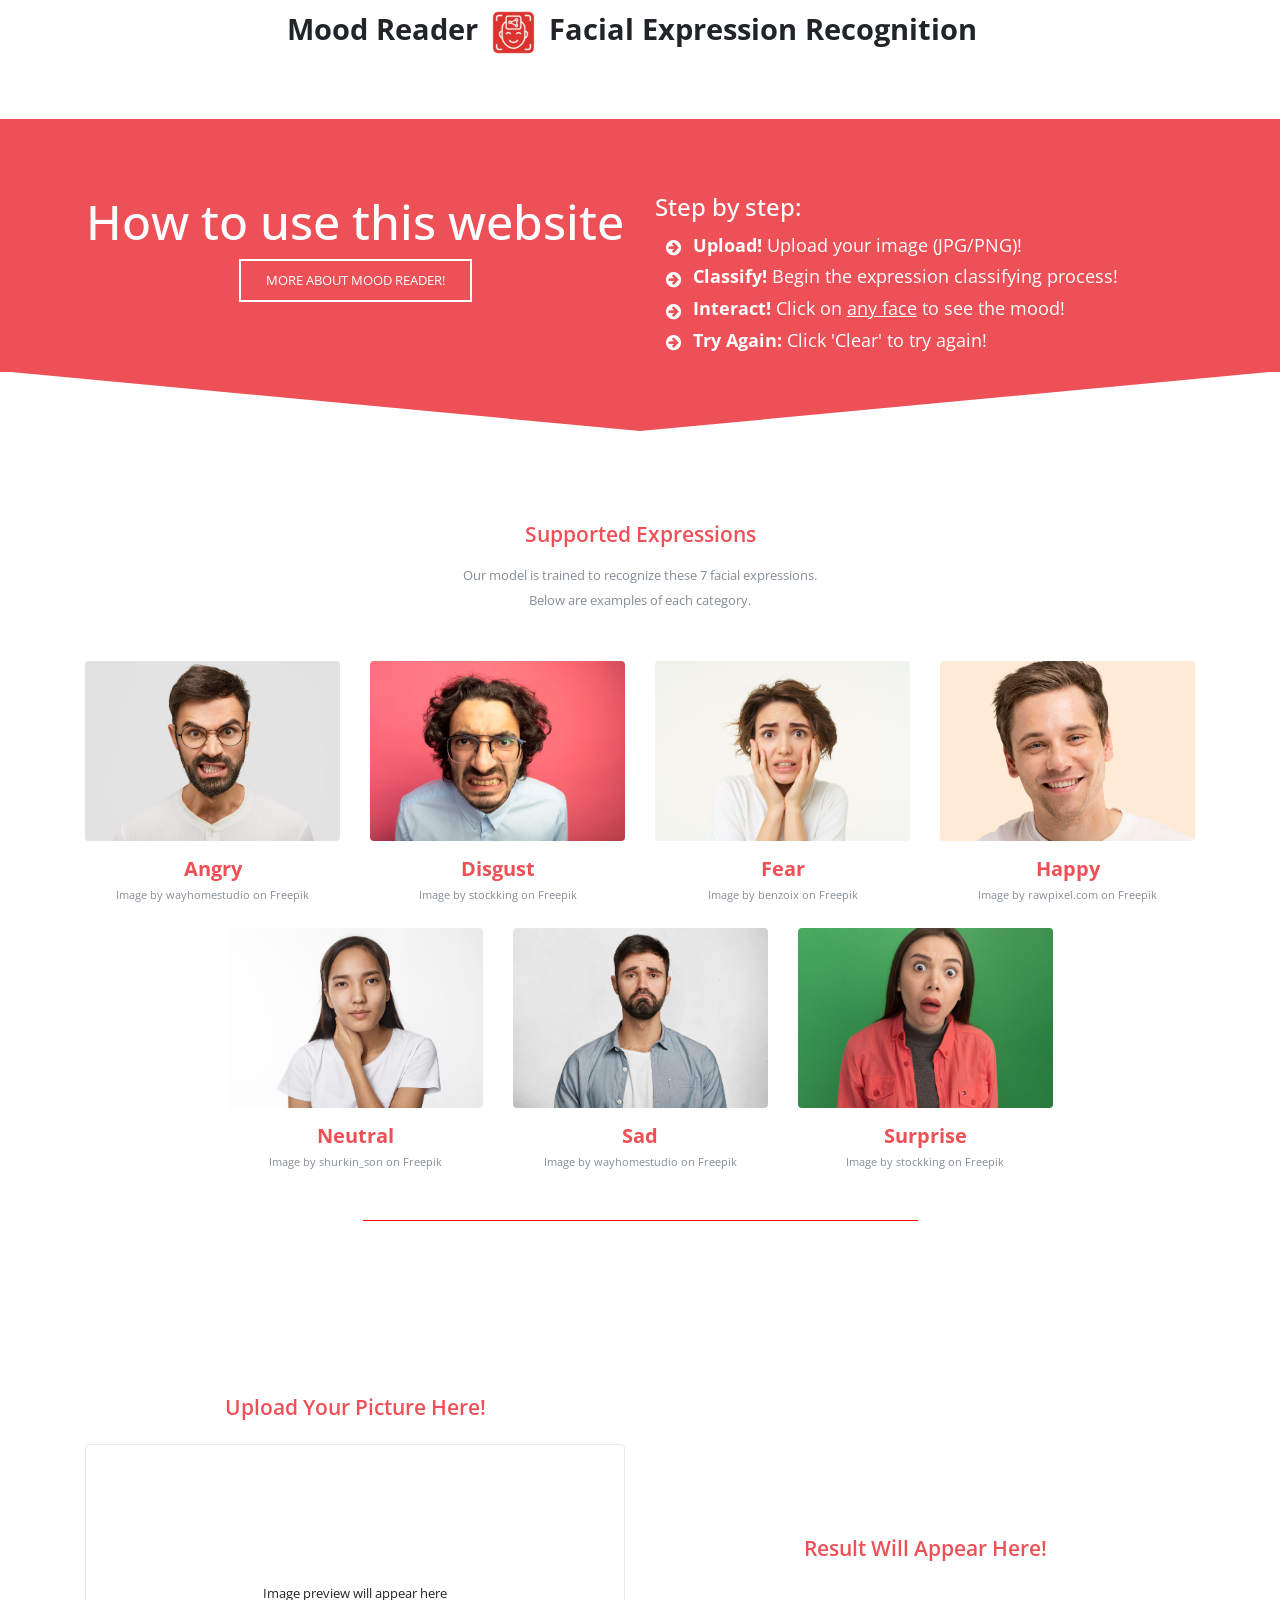
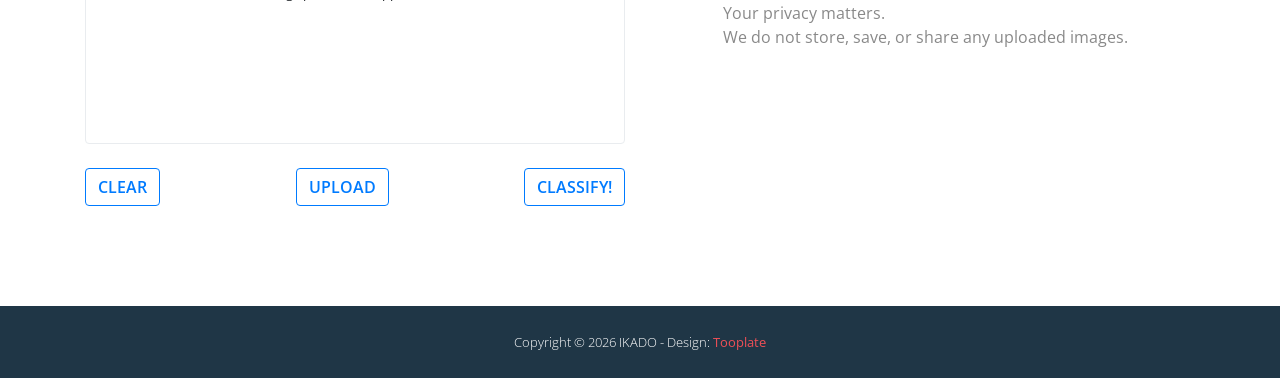
<file: app/frontend/index.html>
<!DOCTYPE html>
<html lang="en">
<head>
    <meta charset="utf-8">
    <meta http-equiv="X-UA-Compatible" content="IE=edge">
    <meta name="viewport" content="width=device-width, initial-scale=1">

    <title>Mood Reader</title>
    <link rel="stylesheet" href="https://fonts.googleapis.com/css?family=Open+Sans:300,400,600,700"> 
    <link rel="stylesheet" href="static/font-awesome-4.7.0/css/font-awesome.min.css">        
    <link rel="stylesheet" href="static/css/bootstrap.min.css">                            
    <link rel="stylesheet" href="static/css/tooplate-style.css">                                   
    <link rel="stylesheet" href="static/css/customization.css">
</head>

    <body>
        <div class="tm-main-content" id="top">
            <div class="tm-top-bar-bg"></div>
            <div class="tm-top-bar" id="tm-top-bar">
                <div class="container">
                    <div class="row">
                        <nav class="navbar navbar-expand-lg narbar-light">
                            <div id="mainNav" class="collapse navbar-collapse tm-bg-white justify-content-center">
                                <a class="navbar-brand">
                                    Mood Reader
                                    <img src="static/img/logo mood reader.png" alt="Site logo">
                                    Facial Expression Recognition
                                </a>
                                <button type="button" id="nav-toggle" class="navbar-toggler collapsed" data-toggle="collapse" data-target="#mainNav" aria-expanded="false" aria-label="Toggle navigation">
                                    <span class="navbar-toggler-icon"></span>
                                </button>
                            </div>                                  
                        </nav>
                    </div>
                </div>
            </div>
        </div>

        <div class="tm-section-2">
            <div class="container mt-4">
                <div class="row">
                    
                    <div class="col-md-6 text-center">
                        <h2 class="tm-section-title">How to use this website</h2>
                        <a href="information.html" class="tm-color-white tm-btn-white-bordered">More About Mood Reader!</a>
                    </div>
                    
                    <div class="col-md-6">
                        <h4 class="tm-color-white">Step by step:</h4>

                        <ul class="fa-ul tm-list-plus" style="font-size: 1.1rem; line-height: 1.8;">
                            
                            <li class="tm-color-white">
                                <span class="fa-li tm-color-white"><i class="fa fa-arrow-circle-right"></i></span>
                                <strong>Upload!</strong> Upload your image (JPG/PNG)!
                            </li>
                            
                            <li class="tm-color-white">
                                <span class="fa-li tm-color-white"><i class="fa fa-arrow-circle-right"></i></span>
                                <strong>Classify!</strong> Begin the expression classifying process!
                            </li>
                            
                            <li class="tm-color-white">
                                <span class="fa-li tm-color-white"><i class="fa fa-arrow-circle-right"></i></span>
                                <strong>Interact!</strong> Click on <span style="text-decoration: underline;">any face</span> to see the mood!
                            </li>
                            
                            <li class="tm-color-white">
                                <span class="fa-li tm-color-white"><i class="fa fa-arrow-circle-right"></i></span>
                                <strong>Try Again:</strong> Click 'Clear' to try again!
                            </li>

                        </ul>
                    </div> 
                    
                </div>
            </div>
        </div>

        <div class="tm-section tm-position-relative">
            <svg xmlns="http://www.w3.org/2000/svg" viewBox="0 0 100 100" preserveAspectRatio="none" class="tm-section-down-arrow">
                <polygon fill="#ee5057" points="0,0 100,0 50,60"></polygon> 
            </svg> 

            <div class="container tm-pt-5 pb-4">
                <div class="text-center mb-5">
                    <h2 class="tm-color-primary tm-article-title-1 mb-3">Supported Expressions</h2>
                    <p class="text-muted">Our model is trained to recognize these 7 facial expressions. <br>Below are examples of each category.</p>
                </div>

                <div class="row justify-content-center">
                    <div class="col-lg-3 col-md-4 col-6 mb-4">
                        <div class="text-center">
                            
                            <img src="static/img/angry_face.jpg" 
                                 class="img-fluid rounded shadow-sm mb-3" 
                                 alt="Anger Expression" 
                                 style="height: 180px; width: 100%; object-fit: cover;">

                            <h5 class="tm-color-primary font-weight-bold mb-1">Angry</h5>
                            
                            <small style="font-size: 0.7rem;">
                                <a href="https://www.freepik.com/free-photo/annoyed-young-european-man-clenches-teeth-with-irritation-has-furious-expression-raises-eyebrows-anger_10521340.htm#fromView=keyword&page=1&position=23&uuid=d76c2a1f-c556-4687-b70c-a4c6b39ab262&query=Angry+face" 
                                   target="_blank" 
                                   class="text-muted" 
                                   style="text-decoration: none;">
                                   Image by wayhomestudio on Freepik
                                </a>
                            </small>
                        </div>
                    </div>

                    <div class="col-lg-3 col-md-4 col-6 mb-4">
                        <div class="text-center">
                            
                            <img src="static/img/disgusted_face.jpg" 
                                 class="img-fluid rounded shadow-sm mb-3" 
                                 alt="Disgust Expression" 
                                 style="height: 180px; width: 100%; object-fit: cover;">

                            <h5 class="tm-color-primary font-weight-bold mb-1">Disgust</h5>
                            
                            <small style="font-size: 0.7rem;">
                                <a href="https://www.freepik.com/free-photo/close-up-view-annoyed-young-handsome-man-wearing-glasses-looking-front-isolated-pink-wall_13598399.htm#fromView=keyword&page=2&position=35&uuid=974a833c-92f8-4d56-b67c-359de7c35666&query=Disgusted+face" 
                                   target="_blank" 
                                   class="text-muted" 
                                   style="text-decoration: none;">
                                   Image by stockking on Freepik
                                </a>
                            </small>
                        </div>
                    </div>

                    <div class="col-lg-3 col-md-4 col-6 mb-4">
                        <div class="text-center">
                            
                            <img src="static/img/fear_face.jpg" 
                                 class="img-fluid rounded shadow-sm mb-3" 
                                 alt="Fear Expression" 
                                 style="height: 180px; width: 100%; object-fit: cover;">

                            <h5 class="tm-color-primary font-weight-bold mb-1">Fear</h5>
                            
                            <small style="font-size: 0.7rem;">
                                <a href="https://www.freepik.com/free-photo/close-up-shot-scared-woman-panic-touches-her-face-shaking-from-fear-posing-white_73411530.htm#fromView=keyword&page=1&position=9&uuid=a4d88a24-8f52-4209-9f46-583d605d782d&query=Worried+face" 
                                   target="_blank" 
                                   class="text-muted" 
                                   style="text-decoration: none;">
                                   Image by benzoix on Freepik
                                </a>
                            </small>
                        </div>
                    </div>
                    <div class="col-lg-3 col-md-4 col-6 mb-4">
                        <div class="text-center">
                            
                            <img src="static/img/happy_face.jpg" 
                                 class="img-fluid rounded shadow-sm mb-3" 
                                 alt="Happiness Expression" 
                                 style="height: 180px; width: 100%; object-fit: cover;">

                            <h5 class="tm-color-primary font-weight-bold mb-1">Happy</h5>
                            
                            <small style="font-size: 0.7rem;">
                                <a href="https://www.freepik.com/free-photo/handsome-man-smiling-happy-face-portrait-close-up_19002254.htm" 
                                   target="_blank" 
                                   class="text-muted" 
                                   style="text-decoration: none;">
                                   Image by rawpixel.com on Freepik
                                </a>
                            </small>

                        </div>
                    </div>

                    <div class="col-lg-3 col-md-4 col-6 mb-4">
                        <div class="text-center">
                            
                            <img src="static/img/neutral_face.jpg" 
                                 class="img-fluid rounded shadow-sm mb-3" 
                                 alt="Neutral Expression" 
                                 style="height: 180px; width: 100%; object-fit: cover;">

                            <h5 class="tm-color-primary font-weight-bold mb-1">Neutral</h5>
                            
                            <small style="font-size: 0.7rem;">
                                <a href="https://www.freepik.com/free-photo/expressive-asian-girl-posing-indoor_11197707.htm#fromView=search&page=1&position=11&uuid=0a4f84b3-b4b0-4d8a-a924-f8a060962ab5&query=wajah+netral" 
                                   target="_blank" 
                                   class="text-muted" 
                                   style="text-decoration: none;">
                                   Image by shurkin_son on Freepik
                                </a>
                            </small>

                        </div>
                    </div>

                    <div class="col-lg-3 col-md-4 col-6 mb-4">
                        <div class="text-center">
                            
                            <img src="static/img/sad_face.jpg" 
                                 class="img-fluid rounded shadow-sm mb-3" 
                                 alt="Sadness Expression" 
                                 style="height: 180px; width: 100%; object-fit: cover;">

                            <h5 class="tm-color-primary font-weight-bold mb-1">Sad</h5>
                            
                            <small style="font-size: 0.7rem;">
                                <a href="https://www.freepik.com/free-photo/bearded-young-man-wearing-shirt_9660596.htm#fromView=search&page=1&position=0&uuid=ef64bd0c-a4c5-4f49-bbde-39557a175d18&query=sad+face" 
                                   target="_blank" 
                                   class="text-muted" 
                                   style="text-decoration: none;">
                                   Image by wayhomestudio on Freepik
                                </a>
                            </small>
                        </div>
                    </div>
                    <div class="col-lg-3 col-md-4 col-6 mb-4">
                        <div class="text-center">
                            
                            <img src="static/img/surprise_face.jpg" 
                                 class="img-fluid rounded shadow-sm mb-3" 
                                 alt="Surprise Expression" 
                                 style="height: 180px; width: 100%; object-fit: cover;">

                            <h5 class="tm-color-primary font-weight-bold mb-1">Surprise</h5>
                            
                            <small style="font-size: 0.7rem;">
                                <a href="https://www.freepik.com/free-photo/surprised-young-pretty-woman-looking-front-isolated-green-wall_16180645.htm#fromView=search&page=1&position=2&uuid=a2697b0d-f3f2-42b4-89f1-7a3a97cce8f1&query=surprised+face" 
                                   target="_blank" 
                                   class="text-muted" 
                                   style="text-decoration: none;">
                                   Image by stockking on Freepik
                                </a>
                            </small>

                        </div>
                    </div>

                </div>
                <hr class="tm-hr-primary mt-4 mb-0">
            </div>

            <div class="container tm-pt-5 tm-pb-4">
                <div class="row g-5">

                    <div class="col-md-6">
                        <h3 class="tm-color-primary tm-article-title-1 text-center mb-4">Upload Your Picture Here!</h3>

                        <div class="border rounded shadow-sm p-4 text-center" style="height: 300px; display: flex; align-items: center; justify-content: center; overflow: hidden;">
                            <canvas id="imagePreview" style="display: none; max-width: 100%; max-height: 280px;"></canvas>
                            <span id="preview-text">Image preview will appear here</span>
                        </div>

                        <form id="upload-form" action="/predict" method="post" enctype="multipart/form-data" class="mt-4">
                            <input type="file" id="file-input" name="file" accept="image/jpeg,image/jpg,image/png" style="display: none;" required>
                            <div class="d-flex justify-content-between">
                                <button type="button" id="clear-input" class="btn btn-outline-primary text-uppercase tm-font-semibold mb-0">
                                    Clear
                                </button>
                                
                                <label for="file-input" id="upload-button" class="btn btn-outline-primary text-uppercase tm-font-semibold mb-0">
                                    Upload
                                </label>
                                
                                <button type="submit" id="classify-input" class="btn btn-outline-primary text-uppercase tm-font-semibold mb-0">
                                    Classify!
                                </button>
                            </div>
                        </form>

                        <div id="error-area" class="alert alert-danger mt-4" style="display: none;">
                            <strong>Error:</strong>
                            <span id="error-message"></span>
                        </div>
                    </div>

                    <div id="result-placeholder" class="col-md-6 d-flex flex-column justify-content-center align-items-center" style="min-height: 400px;">
                        <h1 class="tm-color-primary tm-article-title-1 mb-4">
                            Result Will Appear Here!
                        </h1>
                        <div class="mt-3 text-muted" style="max-width: 80%;">
                            <i class="fas fa-shield-alt fa-2x mb-2"></i> <p style="font-size: 1rem; line-height: 1.5;">
                                Your privacy matters.<br>
                                We do not store, save, or share any uploaded images.
                            </p>
                        </div>
                    </div>

                    <div id="loading-indicator" class="col-md-6 text-center" style="display: none;">
                        <h1 class="tm-color-primary tm-article-title-1 mb-4">Please wait for a moment ...</h1>
                        <i class="fa tm-fa-6x fa-spinner fa-spin tm-color-primary tm-margin-b-20"></i>
                    </div>

                    <div id="error-no-face-result-section" class="col-md-6 text-center" style="display: none;">
                        <h3 class="tm-color-primary tm-article-title-1 mb-4">OH NO!</h3>
                        <i id="no-face-result-icon" class="fa tm-fa-6x fa-ERROR tm-color-primary tm-margin-b-20"></i>
                        <h3 class="tm-color-primary" id="no-face-icon" style="font-size: 2.5rem; font-weight: 600;">No face detected in the image. Please upload another image!</h3>
                    </div>

                    <div id="result-section" class="col-md-6 text-center" style="display: none;">
                        <h3 class="tm-color-primary tm-article-title-1 mb-4">I'm sensing ....</h3>
                        <i id="result-icon" class="fa tm-fa-6x tm-color-primary tm-margin-b-20"></i>
                        <h2 class="tm-color-primary" id="result-mood" style="font-size: 2.5rem; font-weight: 600;">ANGER</h2>
                        <p class="mt-4" style="font-size: 1.1rem;">(And I'm <span id="result-confidence" style="font-weight: 700;">100%</span> sure about it!)</p>
                    </div>

                </div> 
            </div>
        </div>

        <footer class="tm-bg-dark-blue">
            <div class="container">
                <div class="row">
                    <p class="col-sm-12 text-center tm-font-light tm-color-white p-4 tm-margin-b-0">
                    Copyright &copy; <span class="tm-current-year">2025</span> IKADO
                    
                    - Design: <a rel="nofollow" href="https://www.tooplate.com" class="tm-color-primary tm-font-normal" target="_parent">Tooplate</a></p>        
                </div>
            </div>                
        </footer>
    </div>
    
    <script src="static/js/jquery-1.11.3.min.js"></script>
    <script src="static/js/popper.min.js"></script>
    <script src="static/js/bootstrap.min.js"></script> 
    <script src="static/js/main.js"></script>      

    <script>
        $(document).ready(function() {
            $(window).scroll(function() {
                $(".tm-top-bar").toggleClass("active", $(this).scrollTop() > 100);
            });      

            $('.tm-current-year').text(new Date().getFullYear());                            
        });
    </script>
</body>
</html>
</file>
<file: app/frontend/static/css/tooplate-style.css>
/*

Tooplate 2095 Level

https://www.tooplate.com/view/2095-level

*/

.disabled, button:disabled {
    cursor: not-allowed;
    opacity: 0.6;
    pointer-events: none;
    box-shadow: none;
}


hr{
	border-top: 1px solid red;
	width: 50%;
	
}

.btn{
	cursor:pointer;
}

.dropcap-paragraph::first-letter {
  float: left;
  font-size: 3em;
  line-height: 1;
  font-weight: bold;
  margin-right: 0.05em;
  color: #ee5057;
}


body {
	font-family: 'Open Sans', Helvetica, Arial, sans-serif;
	font-size: 13px;
	font-weight: 400;
	overflow-x: hidden;
	caret-color: transparent;
}

a, button { transition: all 0.3s ease; }
a:hover,
a:focus {
	text-decoration: none;
	outline: none;
}

.tm-position-relative { position: relative; }
.tm-flex-align-center { align-items: center; }
.tm-fa-6x { font-size: 6em; }
.tm-margin-b-0 { margin-bottom: 0; }
.tm-margin-b-20 { margin-bottom: 20px; }
.tm-p-4 { padding: 2rem!important; }
.tm-color-white { color: white; }
.tm-color-primary {	color: #ee5057; }
.tm-bg-primary { background: #ee5057; }
.tm-bg-gray { background: #F4F4F4; }
.tm-bg-white { background: white; }
.tm-bg-dark-blue { background: #1f3646; }

.tm-bg-white-shadow {
	-webkit-box-shadow: 0px 0px 7px 0px rgba(214,214,214,1);
	-moz-box-shadow: 0px 0px 7px 0px rgba(214,214,214,1);
	box-shadow: 0px 0px 7px 0px rgba(214,214,214,1);
}

.tm-section-pad { padding: 30px 50px; }
.tm-section-pad-2 { padding: 30px 40px; }
.tm-article-pad { padding: 28px; }
.tm-sidebar-pad { padding: 15px 20px; }
.tm-sidebar-pad-2 { padding: 21px 20px; }
.tm-pad { padding: 20px; }

a.tm-color-primary:hover,
a.tm-color-primary:active {
	color: #d53239;
}

.tm-font-light { font-weight: 300; }
.tm-font-normal { font-weight: 400; }
.tm-font-semibold { font-weight: 600; }

p { 
	color: #898989; 
	line-height: 1.9;
}

.navbar { 
	width: 100%; 
	padding-top: 0;
	padding-bottom: 0;
}
.navbar-brand {
	font-size: 1.8rem;
	font-weight: 700;
	cursor: default;
}
.navbar a { color: black; }

.navbar-toggler-icon {
    background-image: url("data:image/svg+xml;charset=utf8,%3Csvg viewBox='0 0 32 32' xmlns='http://www.w3.org/2000/svg'%3E%3Cpath stroke='rgba(238, 80, 87, 1)' stroke-width='2' stroke-linecap='round' stroke-miterlimit='10' d='M4 8h24M4 16h24M4 24h24'/%3E%3C/svg%3E");
}

.navbar-toggler { 
	border-color: rgb(238, 80, 87); 
	cursor: pointer;
}

.nav-item {
	background: transparent;
	border-left: 1px solid #ccc;
	cursor: pointer;
	font-size: 0.8rem;
	font-weight: 300;
    text-transform: uppercase;
    padding: 0;
    transition: all 0.5s ease;
}

.nav-item:last-child { border-right: 1px solid #ccc; }

.nav-link.active,
.nav-link:hover {
	color: white;
	background: #ee5057;	
}

.tm-top-bar .navbar-expand-lg .navbar-nav .nav-link { padding: 50px 35px; }

.tm-top-bar {
    position: fixed;
    top: 0;
    left: 0;
    width: 100%;
    padding: 0;
    z-index: 10000;
    transition: all 0.2s ease-in-out;
    height: 119px;
    background: white;
}

.tm-top-bar.active {
	height: 79px;
	box-shadow: 0 1px 5px rgba(0, 0, 0, 0.25);
}

.tm-top-bar.active .navbar-expand-lg .navbar-nav .nav-link { padding: 30px 35px; }
.tm-top-bar-bg { height: 119px; }
.tm-section { min-height: 515px; }

.tm-section-pad {
	padding-top: 80px;
	padding-bottom: 80px;
}

#tm-section-1 {	
	background-image: url('../img/bg-img-1.jpg');	
	height: 515px;
}

#tm-section-5 { background-image: url('../img/bg-img-2.jpg'); }

#tm-section-6 {
	background-image: url('../img/bg-img-3.jpg');
	background-position: top center;
	padding-top: 120px;
	padding-bottom: 60px;
}

.tm-bg-img {
	background-position: center center;
	background-repeat: no-repeat;
	background-size: cover;
	display: -webkit-box;
	display: -webkit-flex;
	display: -ms-flexbox;
	display: flex;
    -webkit-box-align: center;
    -webkit-align-items: center;
    -ms-flex-align: center;
            align-items: center;
    -webkit-box-pack: center;
    -webkit-justify-content: center;
    -ms-flex-pack: center;
            justify-content: center
}

.qs-datepicker {
	font-family:  'Open Sans', Helvetica, Arial, sans-serif;
	font-size: 0.8rem;
}

.form-control {
	border-radius: 0;
	padding: 0.6rem 0.75rem;
}

.form-control:focus {
	border-color: #ee5057;
	box-shadow: 0 0 0 0.2rem rgba(238,80,87,.25);
}

.btn-primary {
	background-color: #ee5057;
	border-color: #ee5057;
	border-radius: 0;
	cursor: pointer;
	font-size: 0.7rem;
	font-weight: 600;
	padding: 13px 30px;
	text-transform: uppercase;
}

.btn-primary:hover,
.btn-primary:focus,
.btn-primary:active {
	background-color: #d53239;
	border-color: #d53239;
}

.tm-search-form .tm-form-element { padding: 0 5px; }
.tm-form-element { position: relative; }
.tm-form-element:last-child { margin-right: 0; }

.tm-form-element-icon {
	color: #ee5057;
	position: absolute;
	top: 10px;
	left: 15px;
}

.tm-form-element-icon-small {
	top: 16px;
	left: 18px;
}

select.tm-select.form-control:not([size]):not([multiple]) { height: 100%; }

select:not([multiple]) {
    -webkit-appearance: none;
    -moz-appearance: none;
    background-position: right 50%;
    background-repeat: no-repeat;
    background-image: url([data-uri]);
    padding: .5em;
    padding-right: 1.5em
}

/* https://stackoverflow.com/questions/20163079/remove-select-arrow-on-ie */
select.tm-select::-ms-expand { display: none; }

.tm-select {
    border-radius: 0;
    color: #858789;
}

.tm-search-form .form-control {
	font-size: 0.8rem;	
	padding: 0.75rem 0.75rem 0.75rem 45px;
}

.tm-search-form .tm-form-element { width: 33.3333%; }
.tm-search-form .tm-form-element-2 { width: 25%; }
.tm-search-form-row { width: 900px; }
.tm-btn-search { width: 100%; }

/* https://css-tricks.com/creating-non-rectangular-headers/ */
.tm-section-down-arrow {
  position: absolute;
  top: -1px;
  width: 100%;
  height: 100px;
}

.tm-pt-5 { padding-top: 150px; }
.tm-pb-4 { padding-bottom: 100px; }

.tm-section-2 {
	background: #ee5057;
	padding-top: 50px;
	position: relative;
}

.tm-section-title {
	color: white;
	font-size: 3rem;
}

.tm-section-title-2 {
	font-size: 3.2rem;
    font-weight: 600;
}

.tm-section-subtitle {
	font-size: 1rem;
	font-weight: 300;
	margin-bottom: 25px;
}

.tm-section-subtitle-2 { font-size: 1.8rem; }

.tm-btn-white-bordered {
	display: inline-block;
	padding: 10px 25px;
	border: 2px solid white;
	background: transparent;
	text-transform: uppercase;
}

.tm-btn-white-bordered:hover,
.tm-btn-white-bordered:focus {
	color: #ee5057;
	background: white;	
}

.slick-dots { bottom: -35px; }

.tm-article {
	padding: 40px;
	transition: all 0.3s ease;
}

.tm-article:hover {
	-webkit-box-shadow: 0px 0px 7px 0px rgba(214,214,214,1);
	-moz-box-shadow: 0px 0px 7px 0px rgba(214,214,214,1);
	box-shadow: 0px 0px 7px 0px rgba(214,214,214,1);
	transform: scale(1.1);
}

.tm-article-title-1 {
	font-size: 1.3rem;
    font-weight: 600;
    margin-bottom: 20px;
}

.tm-article-title-2 { 
	font-size: 1rem;
	font-weight: 700;
	letter-spacing: 1px;
}

.tm-article-title-3 { font-size: 1.1rem; }

.tm-btn-primary {
	display: block;
    width: 100%;
    text-align: center;
    margin-left: auto;
    margin-right: auto;
    font-size: 0.75rem;
}

.tm-sidebar-title {
	font-size: 1.3rem;
	margin-bottom: 5px;
}

.tm-sidebar-item-title {
	font-size: 1.2rem;
	letter-spacing: 1px;
	margin-bottom: 0;	
}

.tm-recommended-item .tm-bg-gray { transition: all 0.3s ease; }
.tm-recommended-item:hover .tm-bg-gray { background: #DDD; }

.tm-recommended-item h4 { 
	color: black; 
	transition: all 0.3s ease;
}

.tm-recommended-item:hover h4 { color: #ee5057; }
.tm-media { align-items: stretch; }

.tm-media,
.tm-media-1 {
	margin-bottom: 15px;
}

.tm-media:last-child,
.tm-media-1:last-child {
	margin-bottom: 0;
}

.tm-media-body,
.tm-media-body-1 {
	display: -webkit-box;
	display: -webkit-flex;
	display: -ms-flexbox;
	display: flex;
	-webkit-box-align: center;
	-webkit-align-items: center;
	-ms-flex-align: center;
	        align-items: center;
	padding-left: 25px;
}

.tm-media-body-v-center {
	display: -webkit-box;
	display: -webkit-flex;
	display: -ms-flexbox;
	display: flex;
    -webkit-box-orient: vertical;
    -webkit-box-direction: normal;
    -webkit-flex-direction: column;
    -ms-flex-direction: column;
            flex-direction: column;
    -webkit-box-pack: center;
    -webkit-justify-content: center;
    -ms-flex-pack: center;
            justify-content: center;
    		align-items: flex-start;
}

.overlay {
    position: absolute;
    top: 0;
    left: 0;
    width: 100%;
    height: 515px;
    z-index: 1;
    background-color: rgba(0,0,0,0.75);
    display: flex;
    align-items: center;
    justify-content: center;
}

.tm-bg-video { 
	position: relative; 
	padding-top: 515px;
}

video {
    position: absolute;
    top: 50%;
    left: 50%;
    min-width: 100%;
    min-height: 100%;
    width: auto;
    height: auto;
    z-index: -100;
    transform: translateX(-50%) translateY(-50%);
    background-size: cover;
    transition: 1s opacity;
}

.tm-btn-pause { display:none; }

.tm-btn-play,
.tm-btn-pause {
	color: rgba(255,255,255,0.5);
	cursor: pointer;
}

.tm-media-container { max-width: 772px; }

#google-map {
    height: 479px;
    width: 100%;    
}

.contact-form .form-control {
	background-color: #F4F4F4;
	border: none;
	font-size: 0.8rem;
	font-weight: 300;
}

.clearfix:after {
   content: " "; /* Older browser do not support empty content */
   visibility: hidden;
   display: block;
   height: 0;
   clear: both;
}

@media screen and (max-width: 991px) {
	.tm-top-bar.active, .tm-top-bar, .tm-top-bar-bg { height: 65px; }
	.tm-top-bar.active .navbar-expand-lg .navbar-nav .nav-link,
	.tm-top-bar .navbar-expand-lg .navbar-nav .nav-link {
	    padding: 12px 15px;
	}
	#mainNav {
		width: 180px;
	    position: absolute;
	    top: 60px;
	    right: 15px;

		-webkit-box-shadow: 0px 0px 7px 0px rgba(214,214,214,1);
		-moz-box-shadow: 0px 0px 7px 0px rgba(214,214,214,1);
		box-shadow: 0px 0px 7px 0px rgba(214,214,214,1);
	}

	.tm-search-form .tm-form-element { 
		width: 33%; 
		max-width: 215px;
	}

	.tm-search-form-row { width: 98%; max-width: 900px; }
	.tm-recommended-container { margin-top: 30px; }

	video {
		top: 25%;
		left: 0;
	    min-width: 50%;
	    min-height: 50%;
	    width: auto;
	    height: auto;	 
	}
}

@media screen and (max-width: 767px) {
	.tm-search-form .tm-form-element {
		width: 50%;
		max-width: 235px;
	}

	#tm-section-1 {
		padding-left: 15px;
		padding-right: 15px;
	}

	.tm-media-container,
	.tm-media-title-container {
	    max-width: 320px;
	    margin-right: auto;
	}

	.tm-media-title-container {
		margin-left: auto;
		margin-bottom: 20px;
	}

	.tm-media-1 {
		flex-direction: column;
		max-width: 280px;
		margin-bottom: 30px;
		margin-left: auto;
		margin-right: auto;
	}

	.tm-media-body-1 {
		padding-left: 0;
		margin-left: 0;
		margin-top: 20px;
	}

	.tm-bg-video { padding-top: 255px; }
	.overlay { height: 255px; }
}

@media screen and (max-width: 767px) and (min-width: 524px) {
	.tm-search-form .tm-form-element-100 { 
		width: 100%; 
		max-width: none;
	}

	.tm-search-form .tm-form-element-50 { width: 50%; }
}

@media screen and (max-width: 524px) {
	.tm-section-pad-2 { padding: 20px 25px; }

	.tm-search-form .tm-form-element {
		width: 100%;
		max-width: 100%;
	}

	.tm-fx-col-xs { flex-direction: column; }
	.tm-section-pad { padding: 25px 15px; }
	#tm-section-1 { height: 600px; }
}

/* IE Fixes */
@media all and (-ms-high-contrast: none), (-ms-high-contrast: active) {
     /* IE10+ CSS styles go here */
     .ie-h-align-center-fix {
     	margin-left: 0;
     	margin-right: 0;
     }

     .ie-10-ml-auto { float: right; }
     .tm-media-body, .tm-media-body > * { width: 100%; }
     .tm-media-body-1, .tm-media-body-1 > * { width: 100%; }
     .tm-media-1 > * { flex: 1 1 auto; }
}

@media all and (max-width: 1199px) and (-ms-high-contrast: none), (-ms-high-contrast: active) {
	.ie-container-width-fix { width: 960px; }
}

@media all and (max-width: 600px) {
	.ie-container-width-fix-2 { width: 100%; }
}

@media all and (max-width: 560px)  and (-ms-high-contrast: none), (-ms-high-contrast: active) {
	.ie-container-width-fix {
		max-width: 530px;
		width: 100%;
	}	
}
</file>
<file: app/frontend/static/css/customization.css>
.fa.fa-happy,
.fa.fa-neutral,
.fa.fa-sad,
.fa.fa-surprise,
.fa.fa-angry,
.fa.fa-disgust,
.fa.fa-fear,
.fa.fa-ERROR {
      font-family: initial; 
      font-style: normal;
      font-weight: normal;
      background-color: currentColor; /* Ini akan mewarisi warna */
      -webkit-mask-size: contain;
      mask-size: contain;
      width: 1em;
      height: 1em;
      vertical-align: middle;
}


.fa.fa-ERROR {
      -webkit-mask: url('data:image/svg+xml;charset=utf8,%3Csvg xmlns="http://www.w3.org/2000/svg" viewBox="0 0 640 640"%3E%3Cpath d="M528 320C528 205.1 434.9 112 320 112C205.1 112 112 205.1 112 320C112 434.9 205.1 528 320 528C434.9 528 528 434.9 528 320zM64 320C64 178.6 178.6 64 320 64C461.4 64 576 178.6 576 320C576 461.4 461.4 576 320 576C178.6 576 64 461.4 64 320zM198.1 217.9L224 243.8L249.9 217.9C257.7 210.1 270.4 210.1 278.2 217.9C286 225.7 286 238.4 278.2 246.2L252.3 272.1L278.2 298C286 305.8 286 318.5 278.2 326.3C270.4 334.1 257.7 334.1 249.9 326.3L224 300.4L198.1 326.3C190.3 334.1 177.6 334.1 169.8 326.3C162 318.5 162 305.8 169.8 298L195.7 272.1L169.8 246.2C162 238.4 162 225.7 169.8 217.9C177.6 210.1 190.3 210.1 198.1 217.9zM390.1 217.9L416 243.8L441.9 217.9C449.7 210.1 462.4 210.1 470.2 217.9C478 225.7 478 238.4 470.2 246.2L444.3 272.1L470.2 298C478 305.8 478 318.5 470.2 326.3C462.4 334.1 449.7 334.1 441.9 326.3L416 300.4L390.1 326.3C382.3 334.1 369.6 334.1 361.8 326.3C354 318.5 354 305.8 361.8 298L387.7 272.1L361.8 246.2C354 238.4 354 225.7 361.8 217.9C369.6 210.1 382.3 210.1 390.1 217.9zM320 352C355.3 352 384 380.7 384 416C384 451.3 355.3 480 320 480C284.7 480 256 451.3 256 416C256 380.7 284.7 352 320 352z"%3E%3C/path%3E%3C/svg%3E') no-repeat center;
      mask: url('data:image/svg+xml;charset=utf8,%3Csvg xmlns="http://www.w3.org/2000/svg" viewBox="0 0 640 640"%3E%3Cpath d="M528 320C528 205.1 434.9 112 320 112C205.1 112 112 205.1 112 320C112 434.9 205.1 528 320 528C434.9 528 528 434.9 528 320zM64 320C64 178.6 178.6 64 320 64C461.4 64 576 178.6 576 320C576 461.4 461.4 576 320 576C178.6 576 64 461.4 64 320zM198.1 217.9L224 243.8L249.9 217.9C257.7 210.1 270.4 210.1 278.2 217.9C286 225.7 286 238.4 278.2 246.2L252.3 272.1L278.2 298C286 305.8 286 318.5 278.2 326.3C270.4 334.1 257.7 334.1 249.9 326.3L224 300.4L198.1 326.3C190.3 334.1 177.6 334.1 169.8 326.3C162 318.5 162 305.8 169.8 298L195.7 272.1L169.8 246.2C162 238.4 162 225.7 169.8 217.9C177.6 210.1 190.3 210.1 198.1 217.9zM390.1 217.9L416 243.8L441.9 217.9C449.7 210.1 462.4 210.1 470.2 217.9C478 225.7 478 238.4 470.2 246.2L444.3 272.1L470.2 298C478 305.8 478 318.5 470.2 326.3C462.4 334.1 449.7 334.1 441.9 326.3L416 300.4L390.1 326.3C382.3 334.1 369.6 334.1 361.8 326.3C354 318.5 354 305.8 361.8 298L387.7 272.1L361.8 246.2C354 238.4 354 225.7 361.8 217.9C369.6 210.1 382.3 210.1 390.1 217.9zM320 352C355.3 352 384 380.7 384 416C384 451.3 355.3 480 320 480C284.7 480 256 451.3 256 416C256 380.7 284.7 352 320 352z"%3E%3C/path%3E%3C/svg%3E') no-repeat center;
}

.fa.fa-happy {
      -webkit-mask: url('data:image/svg+xml;charset=utf8,%3Csvg xmlns="http://www.w3.org/2000/svg" viewBox="0 0 640 640"%3E%3Cpath d="M528 320C528 205.1 434.9 112 320 112C205.1 112 112 205.1 112 320C112 434.9 205.1 528 320 528C434.9 528 528 434.9 528 320zM64 320C64 178.6 178.6 64 320 64C461.4 64 576 178.6 576 320C576 461.4 461.4 576 320 576C178.6 576 64 461.4 64 320zM436.2 366.3C448 362.7 459.9 372.4 455.8 384.1C436 440 382.7 480.1 320 480.1C257.3 480.1 204 440.1 184.2 384.2C180.1 372.6 192 362.8 203.8 366.4C238.5 377 278 382.9 319.9 382.9C361.9 382.9 401.4 376.9 436.2 366.3zM240 244C224.5 244 212 256.5 212 272L212 280C212 291 203 300 192 300C181 300 172 291 172 280L172 272C172 234.4 202.4 204 240 204C277.6 204 308 234.4 308 272L308 280C308 291 299 300 288 300C277 300 268 291 268 280L268 272C268 256.5 255.5 244 240 244zM372 272L372 280C372 291 363 300 352 300C341 300 332 291 332 280L332 272C332 234.4 362.4 204 400 204C437.6 204 468 234.4 468 272L468 280C468 291 459 300 448 300C437 300 428 291 428 280L428 272C428 256.5 415.5 244 400 244C384.5 244 372 256.5 372 272z"%3E%3C/path%3E%3C/svg%3E') no-repeat center;
      mask: url('data:image/svg+xml;charset=utf8,%3Csvg xmlns="http://www.w3.org/2000/svg" viewBox="0 0 640 640"%3E%3Cpath d="M528 320C528 205.1 434.9 112 320 112C205.1 112 112 205.1 112 320C112 434.9 205.1 528 320 528C434.9 528 528 434.9 528 320zM64 320C64 178.6 178.6 64 320 64C461.4 64 576 178.6 576 320C576 461.4 461.4 576 320 576C178.6 576 64 461.4 64 320zM436.2 366.3C448 362.7 459.9 372.4 455.8 384.1C436 440 382.7 480.1 320 480.1C257.3 480.1 204 440.1 184.2 384.2C180.1 372.6 192 362.8 203.8 366.4C238.5 377 278 382.9 319.9 382.9C361.9 382.9 401.4 376.9 436.2 366.3zM240 244C224.5 244 212 256.5 212 272L212 280C212 291 203 300 192 300C181 300 172 291 172 280L172 272C172 234.4 202.4 204 240 204C277.6 204 308 234.4 308 272L308 280C308 291 299 300 288 300C277 300 268 291 268 280L268 272C268 256.5 255.5 244 240 244zM372 272L372 280C372 291 363 300 352 300C341 300 332 291 332 280L332 272C332 234.4 362.4 204 400 204C437.6 204 468 234.4 468 272L468 280C468 291 459 300 448 300C437 300 428 291 428 280L428 272C428 256.5 415.5 244 400 244C384.5 244 372 256.5 372 272z"%3E%3C/path%3E%3C/svg%3E') no-repeat center;
}

/* -- IKON NEUTRAL -- */
.fa.fa-neutral {
      -webkit-mask: url('data:image/svg+xml;charset=utf8,%3Csvg xmlns="http://www.w3.org/2000/svg" viewBox="0 0 640 640"%3E%3Cpath d="M528 320C528 434.9 434.9 528 320 528C205.1 528 112 434.9 112 320C112 205.1 205.1 112 320 112C434.9 112 528 205.1 528 320zM320 64C178.6 64 64 178.6 64 320C64 461.4 178.6 576 320 576C461.4 576 576 461.4 576 320C576 178.6 461.4 64 320 64zM240 304C257.7 304 272 289.7 272 272C272 254.3 257.7 240 240 240C222.3 240 208 254.3 208 272C208 289.7 222.3 304 240 304zM432 272C432 254.3 417.7 240 400 240C382.3 240 368 254.3 368 272C368 289.7 382.3 304 400 304C417.7 304 432 289.7 432 272zM248 384C234.7 384 224 394.7 224 408C224 421.3 234.7 432 248 432L392 432C405.3 432 416 421.3 416 408C416 394.7 405.3 384 392 384L248 384z"%3E%3C/path%3E%3C/svg%3E') no-repeat center;
      mask: url('data:image/svg+xml;charset=utf8,%3Csvg xmlns="http://www.w3.org/2000/svg" viewBox="0 0 640 640"%3E%3Cpath d="M528 320C528 434.9 434.9 528 320 528C205.1 528 112 434.9 112 320C112 205.1 205.1 112 320 112C434.9 112 528 205.1 528 320zM320 64C178.6 64 64 178.6 64 320C64 461.4 178.6 576 320 576C461.4 576 576 461.4 576 320C576 178.6 461.4 64 320 64zM240 304C257.7 304 272 289.7 272 272C272 254.3 257.7 240 240 240C222.3 240 208 254.3 208 272C208 289.7 222.3 304 240 304zM432 272C432 254.3 417.7 240 400 240C382.3 240 368 254.3 368 272C368 289.7 382.3 304 400 304C417.7 304 432 289.7 432 272zM248 384C234.7 384 224 394.7 224 408C224 421.3 234.7 432 248 432L392 432C405.3 432 416 421.3 416 408C416 394.7 405.3 384 392 384L248 384z"%3E%3C/path%3E%3C/svg%3E') no-repeat center;
}

/* -- IKON SAD (Sedih) -- */
.fa.fa-sad {
      -webkit-mask: url('data:image/svg+xml;charset=utf8,%3Csvg xmlns="http://www.w3.org/2000/svg" viewBox="0 0 640 640"%3E%3Cpath d="M528 320C528 205.1 434.9 112 320 112C205.1 112 112 205.1 112 320C112 434.9 205.1 528 320 528C434.9 528 528 434.9 528 320zM64 320C64 178.6 178.6 64 320 64C461.4 64 576 178.6 576 320C576 461.4 461.4 576 320 576C178.6 576 64 461.4 64 320zM246.4 446.5C234 451.7 219.9 442.4 225.3 430.1C241.3 393.5 277.7 368 320.1 368C362.5 368 398.9 393.6 414.9 430.1C420.3 442.4 406.2 451.7 393.8 446.5C371.4 437 346.4 431.7 320.1 431.7C293.8 431.7 268.8 437 246.4 446.5zM208 272C208 254.3 222.3 240 240 240C257.7 240 272 254.3 272 272C272 289.7 257.7 304 240 304C222.3 304 208 289.7 208 272zM400 240C417.7 240 432 254.3 432 272C432 289.7 417.7 304 400 304C382.3 304 368 289.7 368 272C368 254.3 382.3 240 400 240z"%3E%3C/path%3E%3C/svg%3E') no-repeat center;
      mask: url('data:image/svg+xml;charset=utf8,%3Csvg xmlns="http://www.w3.org/2000/svg" viewBox="0 0 640 640"%3E%3Cpath d="M528 320C528 205.1 434.9 112 320 112C205.1 112 112 205.1 112 320C112 434.9 205.1 528 320 528C434.9 528 528 434.9 528 320zM64 320C64 178.6 178.6 64 320 64C461.4 64 576 178.6 576 320C576 461.4 461.4 576 320 576C178.6 576 64 461.4 64 320zM246.4 446.5C234 451.7 219.9 442.4 225.3 430.1C241.3 393.5 277.7 368 320.1 368C362.5 368 398.9 393.6 414.9 430.1C420.3 442.4 406.2 451.7 393.8 446.5C371.4 437 346.4 431.7 320.1 431.7C293.8 431.7 268.8 437 246.4 446.5zM208 272C208 254.3 222.3 240 240 240C257.7 240 272 254.3 272 272C272 289.7 257.7 304 240 304C222.3 304 208 289.7 208 272zM400 240C417.7 240 432 254.3 432 272C432 289.7 417.7 304 400 304C382.3 304 368 289.7 368 272C368 254.3 382.3 240 400 240z"%3E%3C/path%3E%3C/svg%3E') no-repeat center;
}


.fa.fa-angry {
      -webkit-mask: url('data:image/svg+xml;charset=utf8,%3Csvg xmlns="http://www.w3.org/2000/svg" viewBox="0 0 640 640"%3E%3Cpath d="M320 112C434.9 112 528 205.1 528 320C528 434.9 434.9 528 320 528C205.1 528 112 434.9 112 320C112 205.1 205.1 112 320 112zM320 576C461.4 576 576 461.4 576 320C576 178.6 461.4 64 320 64C178.6 64 64 178.6 64 320C64 461.4 178.6 576 320 576zM320 432C344.1 432 365.4 443.8 378.5 462C386.2 472.8 401.2 475.2 412 467.5C422.8 459.8 425.2 444.8 417.5 434C395.8 403.8 360.2 384 320 384C279.8 384 244.3 403.8 222.5 434C214.8 444.8 217.2 459.8 228 467.5C238.8 475.2 253.8 472.8 261.5 462C274.6 443.8 295.9 432 320 432zM240 336C257.7 336 272 321.7 272 304L272 303.7L281.7 306.9C292.2 310.4 303.5 304.7 307 294.3C310.5 283.9 304.8 272.5 294.4 269L198.4 237C187.9 233.5 176.6 239.2 173.1 249.6C169.6 260 175.3 271.4 185.7 274.9L214.6 284.5C210.5 289.9 208 296.6 208 303.9C208 321.6 222.3 335.9 240 335.9zM432 304C432 296.7 429.6 290 425.4 284.6L454.3 275C464.8 271.5 470.4 260.2 466.9 249.7C463.4 239.2 452.1 233.6 441.6 237.1L345.6 269.1C335.1 272.6 329.5 283.9 333 294.4C336.5 304.9 347.8 310.5 358.3 307L368 303.8L368 304.1C368 321.8 382.3 336.1 400 336.1C417.7 336.1 432 321.8 432 304.1z"%3E%3C/path%3E%3C/svg%3E') no-repeat center;
      mask: url('data:image/svg+xml;charset=utf8,%3Csvg xmlns="http://www.w3.org/2000/svg" viewBox="0 0 640 640"%3E%3Cpath d="M320 112C434.9 112 528 205.1 528 320C528 434.9 434.9 528 320 528C205.1 528 112 434.9 112 320C112 205.1 205.1 112 320 112zM320 576C461.4 576 576 461.4 576 320C576 178.6 461.4 64 320 64C178.6 64 64 178.6 64 320C64 461.4 178.6 576 320 576zM320 432C344.1 432 365.4 443.8 378.5 462C386.2 472.8 401.2 475.2 412 467.5C422.8 459.8 425.2 444.8 417.5 434C395.8 403.8 360.2 384 320 384C279.8 384 244.3 403.8 222.5 434C214.8 444.8 217.2 459.8 228 467.5C238.8 475.2 253.8 472.8 261.5 462C274.6 443.8 295.9 432 320 432zM240 336C257.7 336 272 321.7 272 304L272 303.7L281.7 306.9C292.2 310.4 303.5 304.7 307 294.3C310.5 283.9 304.8 272.5 294.4 269L198.4 237C187.9 233.5 176.6 239.2 173.1 249.6C169.6 260 175.3 271.4 185.7 274.9L214.6 284.5C210.5 289.9 208 296.6 208 303.9C208 321.6 222.3 335.9 240 335.9zM432 304C432 296.7 429.6 290 425.4 284.6L454.3 275C464.8 271.5 470.4 260.2 466.9 249.7C463.4 239.2 452.1 233.6 441.6 237.1L345.6 269.1C335.1 272.6 329.5 283.9 333 294.4C336.5 304.9 347.8 310.5 358.3 307L368 303.8L368 304.1C368 321.8 382.3 336.1 400 336.1C417.7 336.1 432 321.8 432 304.1z"%3E%3C/path%3E%3C/svg%3E') no-repeat center;
}

/* -- IKON DISGUST (Jijik) -- (Ini ikon "tired" yang Anda temukan) */
.fa.fa-disgust {
      -webkit-mask: url('data:image/svg+xml;charset=utf8,%3Csvg xmlns="http://www.w3.org/2000/svg" viewBox="0 0 640 640"%3E%3Cpath d="M528 320C528 205.1 434.9 112 320 112C205.1 112 112 205.1 112 320C112 434.9 205.1 528 320 528C434.9 528 528 434.9 528 320zM64 320C64 178.6 178.6 64 320 64C461.4 64 576 178.6 576 320C576 461.4 461.4 576 320 576C178.6 576 64 461.4 64 320zM240.5 384.3C260.1 366.1 287.8 352 320 352C352.2 352 379.9 366.1 399.5 384.3C418.5 402.1 432 426 432 448C432 453.4 429.3 458.4 424.8 461.4C420.3 464.4 414.6 464.8 409.6 462.7L392.4 455.2C369.6 445.2 344.9 440.1 320 440.1C295.1 440.1 270.4 445.3 247.6 455.2L230.4 462.7C225.5 464.9 219.7 464.4 215.2 461.4C210.7 458.4 208 453.4 208 448C208 426 221.5 402.1 240.5 384.3zM186.6 223.2C191.1 216.4 199.9 214 207.2 217.7L286.8 257.7C292.2 260.4 295.6 265.9 295.6 272C295.6 278.1 292.2 283.6 286.8 286.3L207.2 326.3C199.9 329.9 191.1 327.6 186.6 320.8C182.1 314 183.5 304.9 189.7 299.7L223 272L189.8 244.3C183.6 239.1 182.2 230 186.7 223.2zM450.2 244.3L417 272L450.2 299.7C456.4 304.9 457.8 314 453.3 320.8C448.8 327.6 440 330 432.7 326.3L353.1 286.3C347.7 283.6 344.3 278.1 344.3 272C344.3 265.9 347.7 260.4 353.1 257.7L432.7 217.7C440 214.1 448.8 216.4 453.3 223.2C457.8 230 456.4 239.1 450.2 244.3z"%3E%3C/path%3E%3C/svg%3E') no-repeat center;
      mask: url('data:image/svg+xml;charset=utf8,%3Csvg xmlns="http://www.w3.org/2000/svg" viewBox="0 0 640 640"%3E%3Cpath d="M528 320C528 205.1 434.9 112 320 112C205.1 112 112 205.1 112 320C112 434.9 205.1 528 320 528C434.9 528 528 434.9 528 320zM64 320C64 178.6 178.6 64 320 64C461.4 64 576 178.6 576 320C576 461.4 461.4 576 320 576C178.6 576 64 461.4 64 320zM240.5 384.3C260.1 366.1 287.8 352 320 352C352.2 352 379.9 366.1 399.5 384.3C418.5 402.1 432 426 432 448C432 453.4 429.3 458.4 424.8 461.4C420.3 464.4 414.6 464.8 409.6 462.7L392.4 455.2C369.6 445.2 344.9 440.1 320 440.1C295.1 440.1 270.4 445.3 247.6 455.2L230.4 462.7C225.5 464.9 219.7 464.4 215.2 461.4C210.7 458.4 208 453.4 208 448C208 426 221.5 402.1 240.5 384.3zM186.6 223.2C191.1 216.4 199.9 214 207.2 217.7L286.8 257.7C292.2 260.4 295.6 265.9 295.6 272C295.6 278.1 292.2 283.6 286.8 286.3L207.2 326.3C199.9 329.9 191.1 327.6 186.6 320.8C182.1 314 183.5 304.9 189.7 299.7L223 272L189.8 244.3C183.6 239.1 182.2 230 186.7 223.2zM450.2 244.3L417 272L450.2 299.7C456.4 304.9 457.8 314 453.3 320.8C448.8 327.6 440 330 432.7 326.3L353.1 286.3C347.7 283.6 344.3 278.1 344.3 272C344.3 265.9 347.7 260.4 353.1 257.7L432.7 217.7C440 214.1 448.8 216.4 453.3 223.2C457.8 230 456.4 239.1 450.2 244.3z"%3E%3C/path%3E%3C/svg%3E') no-repeat center;
}

/* -- IKON FEAR (Takut/Grimace) -- */
.fa.fa-fear {
      -webkit-mask: url('data:image/svg+xml;charset=utf8,%3Csvg xmlns="http://www.w3.org/2000/svg" viewBox="0 0 640 640"%3E%3Cpath d="M528 320C528 434.9 434.9 528 320 528C205.1 528 112 434.9 112 320C112 205.1 205.1 112 320 112C434.9 112 528 205.1 528 320zM320 64C178.6 64 64 178.6 64 320C64 461.4 178.6 576 320 576C461.4 576 576 461.4 576 320C576 178.6 461.4 64 320 64zM224 312C237.3 312 248 301.3 248 288C248 274.7 237.3 264 224 264C210.7 264 200 274.7 200 288C200 301.3 210.7 312 224 312zM440 288C440 274.7 429.3 264 416 264C402.7 264 392 274.7 392 288C392 301.3 402.7 312 416 312C429.3 312 440 301.3 440 288zM256 416C242.7 416 232 426.7 232 440C232 453.3 242.7 464 256 464L384 464C397.3 464 408 453.3 408 440C408 426.7 397.3 416 384 416L256 416zM224 240C250.5 240 272 261.5 272 288C272 314.5 250.5 336 224 336C197.5 336 176 314.5 176 288C176 261.5 197.5 240 224 240zM224 368C268.2 368 304 332.2 304 288C304 243.8 268.2 208 224 208C179.8 208 144 243.8 144 288C144 332.2 179.8 368 224 368zM368 288C368 261.5 389.5 240 416 240C442.5 240 464 261.5 464 288C464 314.5 442.5 336 416 336C389.5 336 368 314.5 368 288zM496 288C496 243.8 460.2 208 416 208C371.8 208 336 243.8 336 288C336 332.2 371.8 368 416 368C460.2 368 496 332.2 496 288z"%3E%3C/path%3E%3C/svg%3E') no-repeat center;
      mask: url('data:image/svg+xml;charset=utf8,%3Csvg xmlns="http://www.w3.org/2000/svg" viewBox="0 0 640 640"%3E%3Cpath d="M528 320C528 434.9 434.9 528 320 528C205.1 528 112 434.9 112 320C112 205.1 205.1 112 320 112C434.9 112 528 205.1 528 320zM320 64C178.6 64 64 178.6 64 320C64 461.4 178.6 576 320 576C461.4 576 576 461.4 576 320C576 178.6 461.4 64 320 64zM224 312C237.3 312 248 301.3 248 288C248 274.7 237.3 264 224 264C210.7 264 200 274.7 200 288C200 301.3 210.7 312 224 312zM440 288C440 274.7 429.3 264 416 264C402.7 264 392 274.7 392 288C392 301.3 402.7 312 416 312C429.3 312 440 301.3 440 288zM256 416C242.7 416 232 426.7 232 440C232 453.3 242.7 464 256 464L384 464C397.3 464 408 453.3 408 440C408 426.7 397.3 416 384 416L256 416zM224 240C250.5 240 272 261.5 272 288C272 314.5 250.5 336 224 336C197.5 336 176 314.5 176 288C176 261.5 197.5 240 224 240zM224 368C268.2 368 304 332.2 304 288C304 243.8 268.2 208 224 208C179.8 208 144 243.8 144 288C144 332.2 179.8 368 224 368zM368 288C368 261.5 389.5 240 416 240C442.5 240 464 261.5 464 288C464 314.5 442.5 336 416 336C389.5 336 368 314.5 368 288zM496 288C496 243.8 460.2 208 416 208C371.8 208 336 243.8 336 288C336 332.2 371.8 368 416 368C460.2 368 496 332.2 496 288z"%3E%3C/path%3E%3C/svg%3E') no-repeat center;
}

/* -- IKON SURPRISE (Kaget - Outline) -- */
.fa.fa-surprise {
      -webkit-mask: url('data:image/svg+xml;charset=utf8,%3Csvg xmlns="http://www.w3.org/2000/svg" viewBox="0 0 640 640"%3E%3Cpath d="M528 320C528 205.1 434.9 112 320 112C205.1 112 112 205.1 112 320C112 434.9 205.1 528 320 528C434.9 528 528 434.9 528 320zM64 320C64 178.6 178.6 64 320 64C461.4 64 576 178.6 576 320C576 461.4 461.4 576 320 576C178.6 576 64 461.4 64 320zM240 240C257.7 240 272 254.3 272 272C272 289.7 257.7 304 240 304C222.3 304 208 289.7 208 272C208 254.3 222.3 240 240 240zM368 272C368 254.3 382.3 240 400 240C417.7 240 432 254.3 432 272C432 289.7 417.7 304 400 304C382.3 304 368 289.7 368 272zM320 352C355.3 352 384 380.7 384 416C384 451.3 355.3 480 320 480C284.7 480 256 451.3 256 416C256 380.7 284.7 352 320 352z"%3E%3C/path%3E%3C/svg%3E') no-repeat center;
      mask: url('data:image/svg+xml;charset=utf8,%3Csvg xmlns="http://www.w3.org/2000/svg" viewBox="0 0 640 640"%3E%3Cpath d="M528 320C528 205.1 434.9 112 320 112C205.1 112 112 205.1 112 320C112 434.9 205.1 528 320 528C434.9 528 528 434.9 528 320zM64 320C64 178.6 178.6 64 320 64C461.4 64 576 178.6 576 320C576 461.4 461.4 576 320 576C178.6 576 64 461.4 64 320zM240 240C257.7 240 272 254.3 272 272C272 289.7 257.7 304 240 304C222.3 304 208 289.7 208 272C208 254.3 222.3 240 240 240zM368 272C368 254.3 382.3 240 400 240C417.7 240 432 254.3 432 272C432 289.7 417.7 304 400 304C382.3 304 368 289.7 368 272zM320 352C355.3 352 384 380.7 384 416C384 451.3 355.3 480 320 480C284.7 480 256 451.3 256 416C256 380.7 284.7 352 320 352z"%3E%3C/path%3E%3C/svg%3E') no-repeat center;
}
</file>
